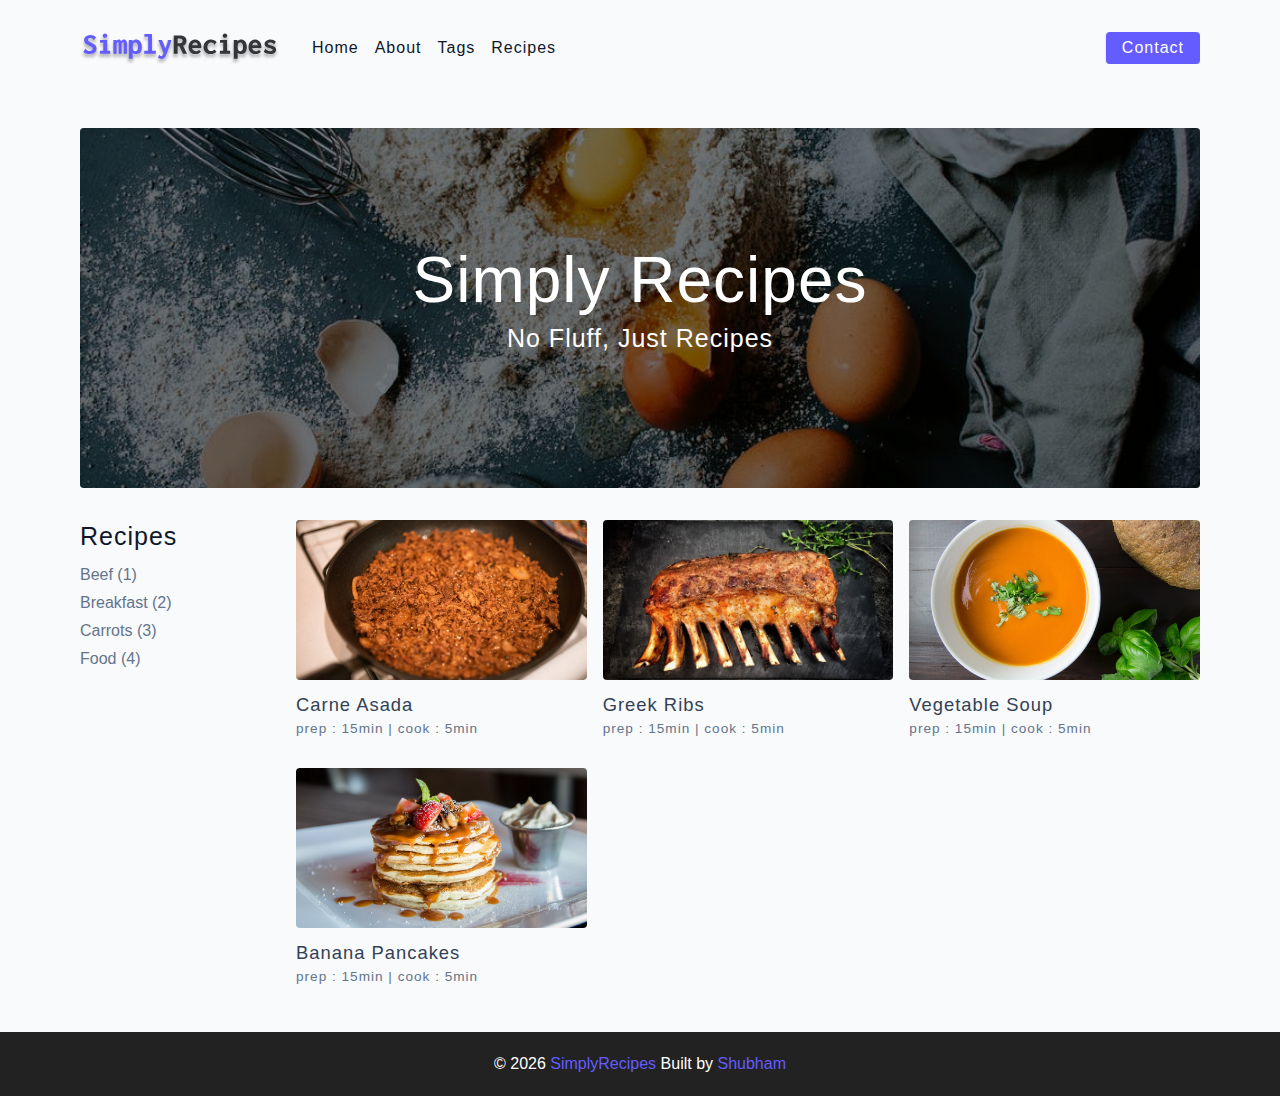
<file: index.html>
<!DOCTYPE html>
<html lang="en">

<head>
  <meta charset="UTF-8" />
  <meta http-equiv="X-UA-Compatible" content="IE=edge" />
  <meta name="viewport" content="width=device-width, initial-scale=1.0" />
  <title>Simply Recipes</title>
  <!-- favicon -->
  <link rel="shortcut icon" href="./assets/favicon.ico" type="image/x-icon" />
  <!-- normalize -->
  <link rel="stylesheet" href="./css/normalize.css" />
  <!-- font-awesome -->
  <link rel="stylesheet" href="https://cdnjs.cloudflare.com/ajax/libs/font-awesome/5.14.0/css/all.min.css" />
  <!-- main css -->
  <link rel="stylesheet" href="./css/main.css" />
</head>

<body>

  <!-- nav -->
  <nav class="navbar">
    <div class="nav-center">
      <!-- header -->
      <div class="nav-header">
        <a href="index.html" class="nav-logo">
          <img src="./assets/logo.svg" alt="Simply Recipes">
        </a>
        <button type="button" class="btn nav-btn">
          <i class="fas fa-align-justify"></i>
        </button>
      </div>
      <!-- links -->
      <div class="nav-links">
        <a href="index.html" class="nav-link">home</a>
        <a href="about.html" class="nav-link">about</a>
        <a href="tags.html" class="nav-link">tags</a>
        <a href="recipes.html" class="nav-link">recipes</a>
        <div class="nav-link contact-link">
          <a href="contact.html" class="btn">contact</a>
        </div>
      </div>
    </div>
  </nav>
  <!-- end of nav -->

  <!-- main -->
  <main class="page">
    <!-- header -->
    <header class="hero">
      <div class="hero-container">
        <div class="hero-text">
          <h1>Simply Recipes</h1>
          <h4>no fluff, just recipes</h4>
        </div>
      </div>
    </header>
    <!-- end of header -->

    <!-- recipes container -->
    <section class="recipes-container">
      <!-- tags container -->
      <div class="tags-container">
        <h4>recipes</h4>
        <div class="tags-list">
          <a href="tag-template.html">Beef (1)</a>
          <a href="tag-template.html">Breakfast (2)</a>
          <a href="tag-template.html">Carrots (3)</a>
          <a href="tag-template.html">Food (4)</a>
        </div>
      </div>
      <!-- end of tags container -->

      <!-- recipes-list -->
      <div class="recipes-list">
        <!-- Single recipe-1 -->
        <a href="single-recipe.html" class="recipe">
          <img src="./assets/recipes/recipe-1.jpeg" alt="food" class="img recipe-img">
          <h5>carne asada</h5>
          <p>prep : 15min | cook : 5min</p>
        </a>
        <!-- End of Single recipe-1 -->

        <!-- Single recipe-2 -->
        <a href="single-recipe.html" class="recipe">
          <img src="./assets/recipes/recipe-2.jpeg" alt="food" class="img recipe-img">
          <h5>Greek Ribs</h5>
          <p>prep : 15min | cook : 5min</p>
        </a>
        <!-- End of Single recipe-2 -->

        <!-- Single recipe-3 -->
        <a href="single-recipe.html" class="recipe">
          <img src="./assets/recipes/recipe-3.jpeg" alt="food" class="img recipe-img">
          <h5>Vegetable Soup</h5>
          <p>prep : 15min | cook : 5min</p>
        </a>
        <!-- End of Single recipe-3 -->

        <!-- Single recipe-4 -->
        <a href="single-recipe.html" class="recipe">
          <img src="./assets/recipes/recipe-4.jpeg" alt="food" class="img recipe-img">
          <h5>Banana Pancakes</h5>
          <p>prep : 15min | cook : 5min</p>
        </a>
        <!-- End of Single recipe-4 -->

      </div>
      <!-- end of recipes-list -->
    </section>
    <!-- end of recipes container  -->
  </main>
  <!-- end of main -->

  <!-- footer -->
  <footer class="page-footer">
    <p>&copy; <span id="date"></span>
      <span class="footer-logo">SimplyRecipes
      </span>Built by <a href="#">Shubham</a>
    </p>
  </footer>
  <!-- end of footer -->

  <script src="./js/app.js"></script>
</body>

</html>
</file>
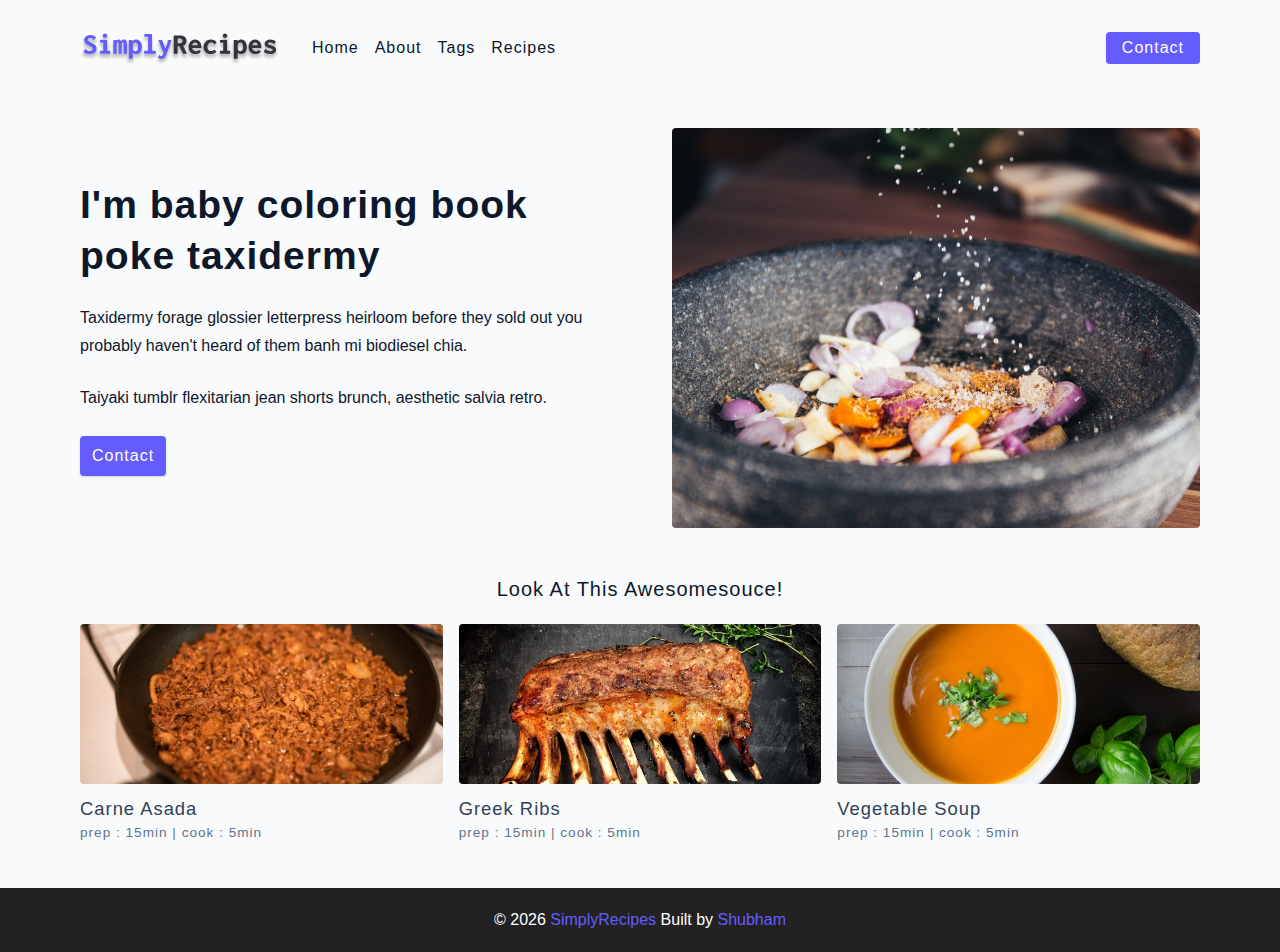
<file: about.html>
<!DOCTYPE html>
<html lang="en">

<head>
  <meta charset="UTF-8" />
  <meta http-equiv="X-UA-Compatible" content="IE=edge" />
  <meta name="viewport" content="width=device-width, initial-scale=1.0" />
  <title>About Us</title>
  <!-- favicon -->
  <link rel="shortcut icon" href="./assets/favicon.ico" type="image/x-icon" />
  <!-- normalize -->
  <link rel="stylesheet" href="./css/normalize.css" />
  <!-- font-awesome -->
  <link rel="stylesheet" href="https://cdnjs.cloudflare.com/ajax/libs/font-awesome/5.14.0/css/all.min.css" />
  <!-- main css -->
  <link rel="stylesheet" href="./css/main.css" />
</head>

<body>

  <!-- nav -->
  <nav class="navbar">
    <div class="nav-center">
      <!-- header -->
      <div class="nav-header">
        <a href="index.html" class="nav-logo">
          <img src="./assets/logo.svg" alt="Simply Recipes">
        </a>
        <button type="button" class="btn nav-btn">
          <i class="fas fa-align-justify"></i>
        </button>
      </div>
      <!-- links -->
      <div class="nav-links">
        <a href="index.html" class="nav-link">home</a>
        <a href="about.html" class="nav-link">about</a>
        <a href="tags.html" class="nav-link">tags</a>
        <a href="recipes.html" class="nav-link">recipes</a>
        <div class="nav-link contact-link">
          <a href="contact.html" class="btn">contact</a>
        </div>
      </div>
    </div>
  </nav>
  <!-- end of nav -->

  <!-- main -->
  <main class="page">
    <!-- Section-1 -->
    <section class="about-page">
      <article>
        <h2>I'm baby coloring book poke taxidermy </h2>
        <p>
          Taxidermy forage glossier letterpress heirloom before they sold out
          you probably haven't heard of them banh mi biodiesel chia.
        </p>
        <p>
          Taiyaki tumblr flexitarian jean shorts brunch, aesthetic salvia
          retro.
        </p>
        <a href="contact.html" class="btn">contact</a>
      </article>
      <img src="./assets/about.jpeg" alt="Pouring Salt" class="img about-img">
    </section>
    <!-- End of Section-1 -->

    <!-- Section-2 -->
    <section class="featured-recipes">
      <h5 class="featured-title">
        Look At This Awesomesouce!
      </h5>

      <!-- recipes-list -->
      <div class="recipes-list">
        <!-- Single recipe-1 -->
        <a href="single-recipe.html" class="recipe">
          <img src="./assets/recipes/recipe-1.jpeg" alt="food" class="img recipe-img">
          <h5>carne asada</h5>
          <p>prep : 15min | cook : 5min</p>
        </a>
        <!-- End of Single recipe-1 -->

        <!-- Single recipe-2 -->
        <a href="single-recipe.html" class="recipe">
          <img src="./assets/recipes/recipe-2.jpeg" alt="food" class="img recipe-img">
          <h5>Greek Ribs</h5>
          <p>prep : 15min | cook : 5min</p>
        </a>
        <!-- End of Single recipe-2 -->

        <!-- Single recipe-3 -->
        <a href="single-recipe.html" class="recipe">
          <img src="./assets/recipes/recipe-3.jpeg" alt="food" class="img recipe-img">
          <h5>Vegetable Soup</h5>
          <p>prep : 15min | cook : 5min</p>
        </a>
        <!-- End of Single recipe-3 -->

      </div>
      <!-- end of recipes-list -->
    </section>
    <!-- End of Section-2 -->

  </main>
  <!-- end of main -->

  <!-- footer -->
  <footer class="page-footer">
    <p>&copy; <span id="date"></span>
      <span class="footer-logo">SimplyRecipes
      </span>Built by <a href="#">Shubham</a>
    </p>
  </footer>
  <!-- end of footer -->

  <script src="./js/app.js"></script>
</body>

</html>
</file>
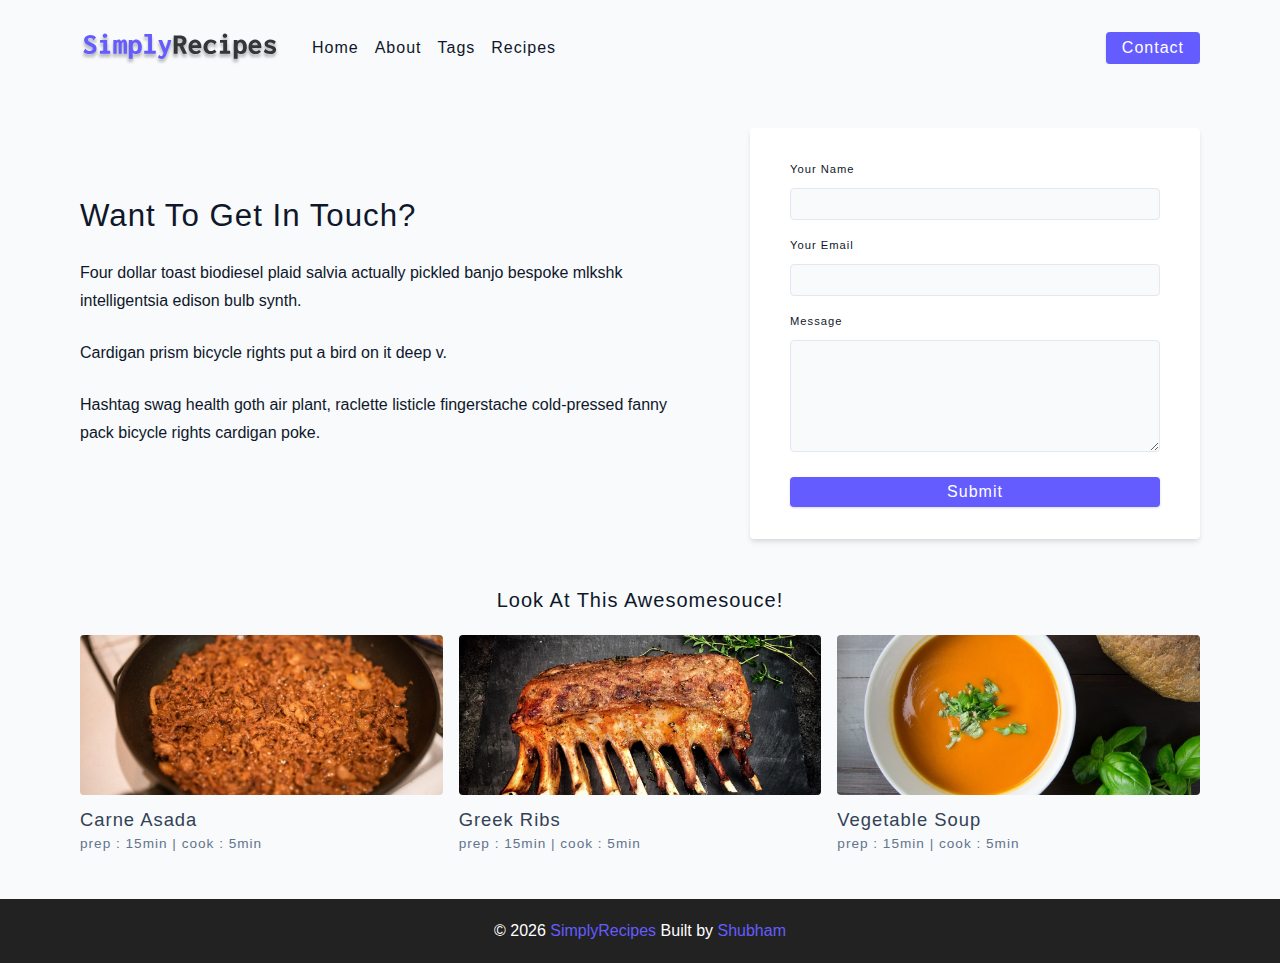
<file: contact.html>
<!DOCTYPE html>
<html lang="en">

<head>
  <meta charset="UTF-8" />
  <meta http-equiv="X-UA-Compatible" content="IE=edge" />
  <meta name="viewport" content="width=device-width, initial-scale=1.0" />
  <title>Contact Us</title>
  <!-- favicon -->
  <link rel="shortcut icon" href="./assets/favicon.ico" type="image/x-icon" />
  <!-- normalize -->
  <link rel="stylesheet" href="./css/normalize.css" />
  <!-- font-awesome -->
  <link rel="stylesheet" href="https://cdnjs.cloudflare.com/ajax/libs/font-awesome/5.14.0/css/all.min.css" />
  <!-- main css -->
  <link rel="stylesheet" href="./css/main.css" />
</head>

<body>

  <!-- nav -->
  <nav class="navbar">
    <div class="nav-center">
      <!-- header -->
      <div class="nav-header">
        <a href="index.html" class="nav-logo">
          <img src="./assets/logo.svg" alt="Simply Recipes">
        </a>
        <button type="button" class="btn nav-btn">
          <i class="fas fa-align-justify"></i>
        </button>
      </div>
      <!-- links -->
      <div class="nav-links">
        <a href="index.html" class="nav-link">home</a>
        <a href="about.html" class="nav-link">about</a>
        <a href="tags.html" class="nav-link">tags</a>
        <a href="recipes.html" class="nav-link">recipes</a>
        <div class="nav-link contact-link">
          <a href="contact.html" class="btn">contact</a>
        </div>
      </div>
    </div>
  </nav>
  <!-- end of nav -->

  <!-- main -->
  <main class="page">

    <!-- Section-1 -->
    <section class="contact-container">
      <!-- Article-1 -->
      <article class="contact-info">
        <h3>Want To Get In Touch?</h3>
        <p>
          Four dollar toast biodiesel plaid salvia actually pickled banjo
          bespoke mlkshk intelligentsia edison bulb synth.
        </p>
        <p>Cardigan prism bicycle rights put a bird on it deep v.</p>
        <p>
          Hashtag swag health goth air plant, raclette listicle fingerstache
          cold-pressed fanny pack bicycle rights cardigan poke.
        </p>
      </article>
      <!-- Article-2 -->
      <article>
        <!-- Form -->
        <form action="" class="form contact-form">

          <!-- Single Form row -->
          <div class="form-row">
            <label for="name" class="form-label">
              Your Name
            </label>
            <input type="text" name="name" id="name" class="form-input">
          </div>
          <!-- End of Single Form row -->

          <!-- Single Form row -->
          <div class="form-row">
            <label for="email" class="form-label">
              Your Email
            </label>
            <input type="text" email="email" id="email" class="form-input">
          </div>
          <!-- End of Single Form row -->
          <div class="form-row">
            <label for="message" class="form-label">
              Message
            </label>
            <textarea name="message" id="message" class="form-textarea"></textarea>
          </div>
          <button type="submit" class="btn btn-block">Submit</button>

        </form>
        <!-- End of Form -->
      </article>
    </section>
    <!-- End of Section-1 -->

    <!-- Section-2 -->
    <section class="featured-recipes">
      <h5 class="featured-title">
        Look At This Awesomesouce!
      </h5>

      <!-- recipes-list -->
      <div class="recipes-list">
        <!-- Single recipe-1 -->
        <a href="single-recipe.html" class="recipe">
          <img src="./assets/recipes/recipe-1.jpeg" alt="food" class="img recipe-img">
          <h5>carne asada</h5>
          <p>prep : 15min | cook : 5min</p>
        </a>
        <!-- End of Single recipe-1 -->

        <!-- Single recipe-2 -->
        <a href="single-recipe.html" class="recipe">
          <img src="./assets/recipes/recipe-2.jpeg" alt="food" class="img recipe-img">
          <h5>Greek Ribs</h5>
          <p>prep : 15min | cook : 5min</p>
        </a>
        <!-- End of Single recipe-2 -->

        <!-- Single recipe-3 -->
        <a href="single-recipe.html" class="recipe">
          <img src="./assets/recipes/recipe-3.jpeg" alt="food" class="img recipe-img">
          <h5>Vegetable Soup</h5>
          <p>prep : 15min | cook : 5min</p>
        </a>
        <!-- End of Single recipe-3 -->

      </div>
      <!-- end of recipes-list -->
    </section>
    <!-- End of Section-2 -->
  </main>
  <!-- end of main -->

  <!-- footer -->
  <footer class="page-footer">
    <p>&copy; <span id="date"></span>
      <span class="footer-logo">SimplyRecipes
      </span>Built by <a href="#">Shubham</a>
    </p>
  </footer>
  <!-- end of footer -->

  <script src="./js/app.js"></script>
</body>

</html>
</file>
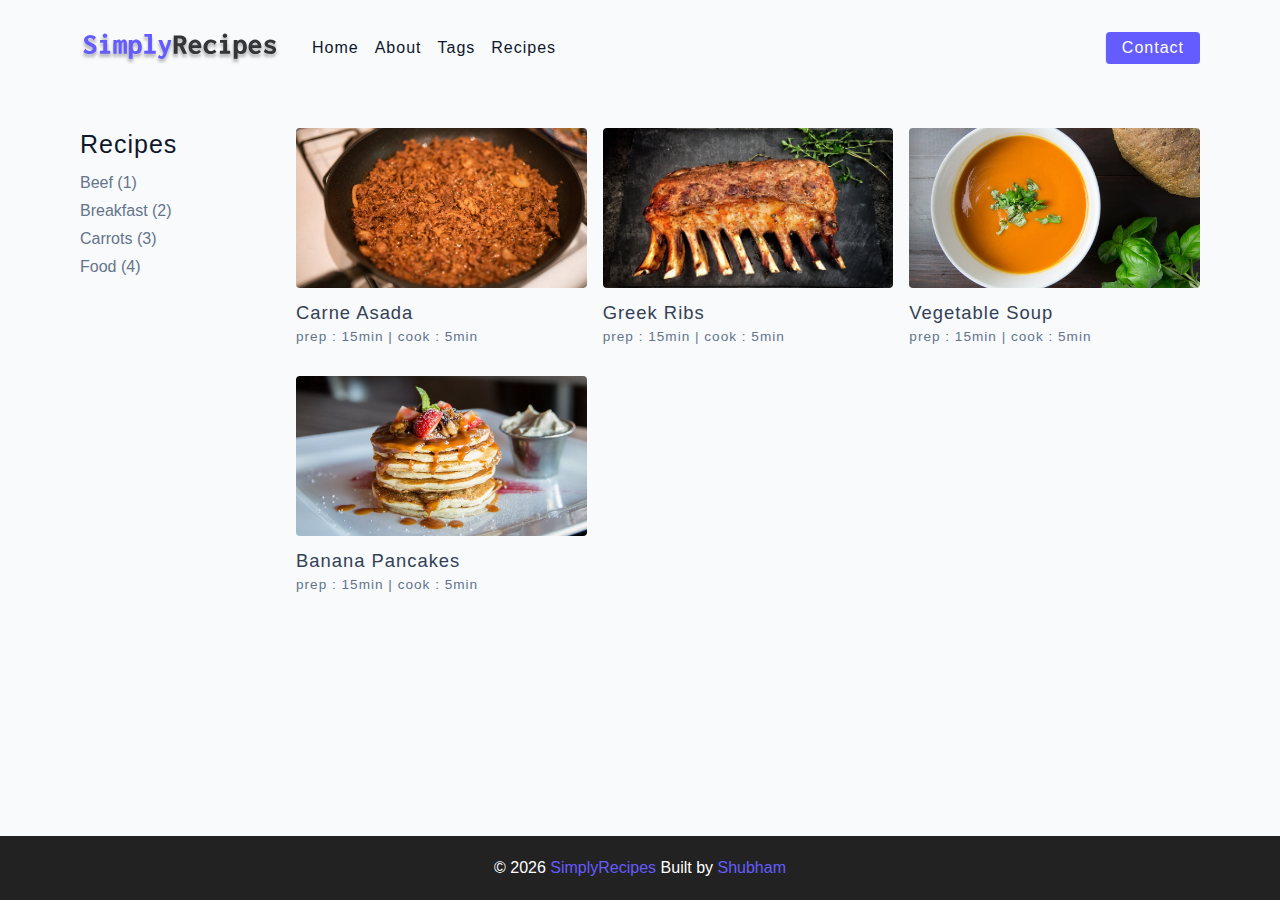
<file: recipes.html>
<!DOCTYPE html>
<html lang="en">

<head>
  <meta charset="UTF-8" />
  <meta http-equiv="X-UA-Compatible" content="IE=edge" />
  <meta name="viewport" content="width=device-width, initial-scale=1.0" />
  <title>Recipes</title>
  <!-- favicon -->
  <link rel="shortcut icon" href="./assets/favicon.ico" type="image/x-icon" />
  <!-- normalize -->
  <link rel="stylesheet" href="./css/normalize.css" />
  <!-- font-awesome -->
  <link rel="stylesheet" href="https://cdnjs.cloudflare.com/ajax/libs/font-awesome/5.14.0/css/all.min.css" />
  <!-- main css -->
  <link rel="stylesheet" href="./css/main.css" />
</head>

<body>

  <!-- nav -->
  <nav class="navbar">
    <div class="nav-center">
      <!-- header -->
      <div class="nav-header">
        <a href="index.html" class="nav-logo">
          <img src="./assets/logo.svg" alt="Simply Recipes">
        </a>
        <button type="button" class="btn nav-btn">
          <i class="fas fa-align-justify"></i>
        </button>
      </div>
      <!-- links -->
      <div class="nav-links">
        <a href="index.html" class="nav-link">home</a>
        <a href="about.html" class="nav-link">about</a>
        <a href="tags.html" class="nav-link">tags</a>
        <a href="recipes.html" class="nav-link">recipes</a>
        <div class="nav-link contact-link">
          <a href="contact.html" class="btn">contact</a>
        </div>
      </div>
    </div>
  </nav>
  <!-- end of nav -->

  <!-- main -->
  <main class="page">
    <!-- recipes container -->
    <section class="recipes-container">
      <!-- tags container -->
      <div class="tags-container">
        <h4>recipes</h4>
        <div class="tags-list">
          <a href="tag-template.html">Beef (1)</a>
          <a href="tag-template.html">Breakfast (2)</a>
          <a href="tag-template.html">Carrots (3)</a>
          <a href="tag-template.html">Food (4)</a>
        </div>
      </div>
      <!-- end of tags container -->

      <!-- recipes-list -->
      <div class="recipes-list">
        <!-- Single recipe-1 -->
        <a href="single-recipe.html" class="recipe">
          <img src="./assets/recipes/recipe-1.jpeg" alt="food" class="img recipe-img">
          <h5>carne asada</h5>
          <p>prep : 15min | cook : 5min</p>
        </a>
        <!-- End of Single recipe-1 -->

        <!-- Single recipe-2 -->
        <a href="single-recipe.html" class="recipe">
          <img src="./assets/recipes/recipe-2.jpeg" alt="food" class="img recipe-img">
          <h5>Greek Ribs</h5>
          <p>prep : 15min | cook : 5min</p>
        </a>
        <!-- End of Single recipe-2 -->

        <!-- Single recipe-3 -->
        <a href="single-recipe.html" class="recipe">
          <img src="./assets/recipes/recipe-3.jpeg" alt="food" class="img recipe-img">
          <h5>Vegetable Soup</h5>
          <p>prep : 15min | cook : 5min</p>
        </a>
        <!-- End of Single recipe-3 -->

        <!-- Single recipe-4 -->
        <a href="single-recipe.html" class="recipe">
          <img src="./assets/recipes/recipe-4.jpeg" alt="food" class="img recipe-img">
          <h5>Banana Pancakes</h5>
          <p>prep : 15min | cook : 5min</p>
        </a>
        <!-- End of Single recipe-4 -->

      </div>
      <!-- end of recipes-list -->
    </section>
    <!-- end of recipes container  -->
  </main>
  <!-- end of main -->

  <!-- footer -->
  <footer class="page-footer">
    <p>&copy; <span id="date"></span>
      <span class="footer-logo">SimplyRecipes
      </span>Built by <a href="#">Shubham</a>
    </p>
  </footer>
  <!-- end of footer -->
  <script src="./js/app.js"></script>
</body>

</html>
</file>
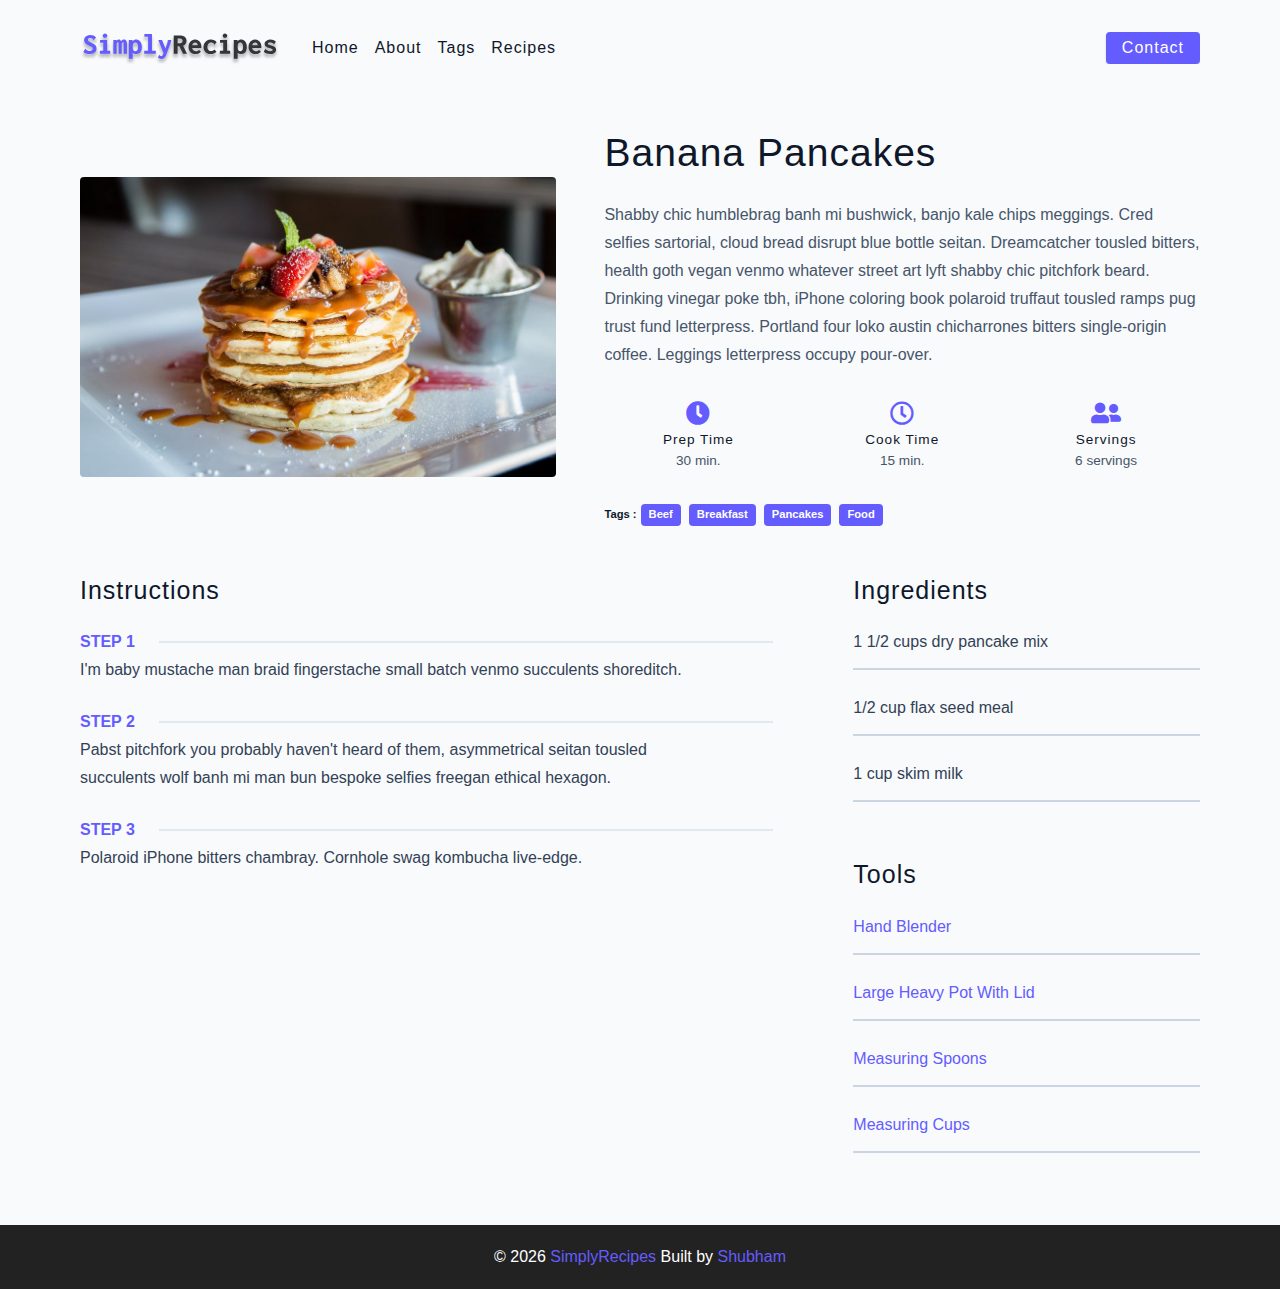
<file: single-recipe.html>
<!DOCTYPE html>
<html lang="en">

<head>
  <meta charset="UTF-8" />
  <meta http-equiv="X-UA-Compatible" content="IE=edge" />
  <meta name="viewport" content="width=device-width, initial-scale=1.0" />
  <title>Single Recipe</title>
  <!-- favicon -->
  <link rel="shortcut icon" href="./assets/favicon.ico" type="image/x-icon" />
  <!-- normalize -->
  <link rel="stylesheet" href="./css/normalize.css" />
  <!-- font-awesome -->
  <link rel="stylesheet" href="https://cdnjs.cloudflare.com/ajax/libs/font-awesome/5.14.0/css/all.min.css" />
  <!-- main css -->
  <link rel="stylesheet" href="./css/main.css" />
</head>

<body>

  <!-- nav -->
  <nav class="navbar">
    <div class="nav-center">
      <!-- header -->
      <div class="nav-header">
        <a href="index.html" class="nav-logo">
          <img src="./assets/logo.svg" alt="Simply Recipes">
        </a>
        <button type="button" class="btn nav-btn">
          <i class="fas fa-align-justify"></i>
        </button>
      </div>
      <!-- links -->
      <div class="nav-links">
        <a href="index.html" class="nav-link">home</a>
        <a href="about.html" class="nav-link">about</a>
        <a href="tags.html" class="nav-link">tags</a>
        <a href="recipes.html" class="nav-link">recipes</a>
        <div class="nav-link contact-link">
          <a href="contact.html" class="btn">contact</a>
        </div>
      </div>
    </div>
  </nav>
  <!-- end of nav -->

  <!-- main -->
  <main class="page">

    <div class="recipe-page">
      <section class="recipe-hero">
        <img src="./assets/recipes/recipe-4.jpeg" alt="Banana-Pancakes-image" class="img recipe-hero-img">
        <article class="recipe-info">
          <h2>Banana Pancakes</h2>
          <p>
            Shabby chic humblebrag banh mi bushwick, banjo kale chips
            meggings. Cred selfies sartorial, cloud bread disrupt blue bottle
            seitan. Dreamcatcher tousled bitters, health goth vegan venmo
            whatever street art lyft shabby chic pitchfork beard. Drinking
            vinegar poke tbh, iPhone coloring book polaroid truffaut tousled
            ramps pug trust fund letterpress. Portland four loko austin
            chicharrones bitters single-origin coffee. Leggings letterpress
            occupy pour-over.
          </p>
          <!-- recipe-Icons -->
          <div class="recipe-icons">

            <!-- Single recipe icons -->
            <article>
              <i class="fas fa-clock"></i>
              <h5>Prep Time</h5>
              <p>30 min.</p>
            </article>
            <!-- Single recipe icons -->
            <article>
              <i class="far fa-clock"></i>
              <h5>Cook Time</h5>
              <p>15 min.</p>
            </article>
            <!-- Single recipe icons -->
            <article>
              <i class="fas fa-user-friends"></i>
              <h5>Servings</h5>
              <p>6 servings</p>
            </article>
          </div>

          <!-- recipe-Tags -->
          <div class="recipe-tags">
            Tags : <a href="tag-template.html">beef</a>
            <a href="tag-template.html">breakfast</a>
            <a href="tag-template.html">pancakes</a>
            <a href="tag-template.html" class="visibility">food</a>
          </div>

        </article>
      </section>

      <!-- recipe content -->
      <section class="recipe-content">

        <article>
          <h4>Instructions</h4>

          <!-- Single Instruction -->
          <div class="single-instruction">
            <header>
              <p>Step 1</p>
              <div></div>
            </header>
            <p>I'm baby mustache man braid fingerstache small batch venmo
              succulents shoreditch.</p>
          </div>

          <!-- Single Instruction -->
          <div class="single-instruction">
            <header>
              <p>Step 2</p>
              <div></div>
            </header>
            <p>Pabst pitchfork you probably haven't heard of them, asymmetrical
              seitan tousled succulents wolf banh mi man bun bespoke selfies
              freegan ethical hexagon.</p>
          </div>

          <!-- Single Instruction -->
          <div class="single-instruction">
            <header>
              <p>Step 3</p>
              <div></div>
            </header>
            <p>Polaroid iPhone bitters chambray. Cornhole swag kombucha
              live-edge.</p>
          </div>

        </article>

        <article class="second-column">
          <div>
            <h4>Ingredients</h4>
            <p class="single-ingredient">1 1/2 cups dry pancake mix</p>
            <p class="single-ingredient">1/2 cup flax seed meal</p>
            <p class="single-ingredient">1 cup skim milk</p>
          </div>
          <div>
            <h4>Tools</h4>
            <p class="single-tool">Hand Blender</p>
            <p class="single-tool">Large Heavy Pot With Lid</p>
            <p class="single-tool">Measuring Spoons</p>
            <p class="single-tool">Measuring Cups</p>
          </div>
        </article>

      </section>

    </div>







  </main>
  <!-- end of main -->

  <!-- footer -->
  <footer class="page-footer">
    <p>&copy; <span id="date"></span>
      <span class="footer-logo">SimplyRecipes
      </span>Built by <a href="#">Shubham</a>
    </p>
  </footer>
  <!-- end of footer -->
  <script src="./js/app.js"></script>
</body>

</html>
</file>
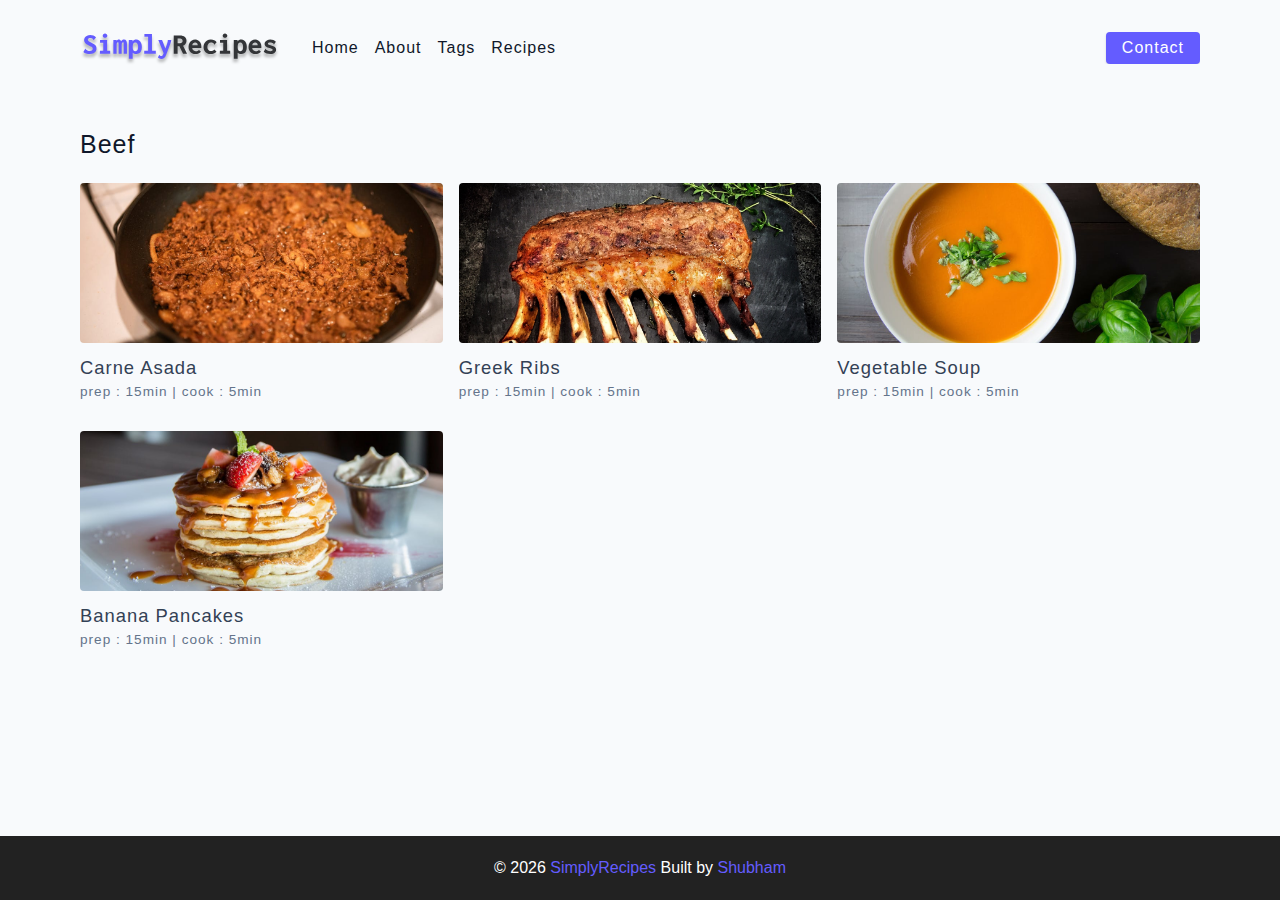
<file: tag-template.html>
<!DOCTYPE html>
<html lang="en">

<head>
  <meta charset="UTF-8" />
  <meta http-equiv="X-UA-Compatible" content="IE=edge" />
  <meta name="viewport" content="width=device-width, initial-scale=1.0" />
  <title>Tag Template</title>
  <!-- favicon -->
  <link rel="shortcut icon" href="./assets/favicon.ico" type="image/x-icon" />
  <!-- normalize -->
  <link rel="stylesheet" href="./css/normalize.css" />
  <!-- font-awesome -->
  <link rel="stylesheet" href="https://cdnjs.cloudflare.com/ajax/libs/font-awesome/5.14.0/css/all.min.css" />
  <!-- main css -->
  <link rel="stylesheet" href="./css/main.css" />
</head>

<body>

  <!-- nav -->
  <nav class="navbar">
    <div class="nav-center">
      <!-- header -->
      <div class="nav-header">
        <a href="index.html" class="nav-logo">
          <img src="./assets/logo.svg" alt="Simply Recipes">
        </a>
        <button type="button" class="btn nav-btn">
          <i class="fas fa-align-justify"></i>
        </button>
      </div>
      <!-- links -->
      <div class="nav-links">
        <a href="index.html" class="nav-link">home</a>
        <a href="about.html" class="nav-link">about</a>
        <a href="tags.html" class="nav-link">tags</a>
        <a href="recipes.html" class="nav-link">recipes</a>
        <div class="nav-link contact-link">
          <a href="contact.html" class="btn">contact</a>
        </div>
      </div>
    </div>
  </nav>
  <!-- end of nav -->

  <!-- main -->
  <main class="page">
    <div>
      <h4>Beef</h4>
    </div>
    <!-- recipes-list -->
    <div class="recipes-list">
      <!-- Single recipe-1 -->
      <a href="single-recipe.html" class="recipe">
        <img src="./assets/recipes/recipe-1.jpeg" alt="food" class="img recipe-img">
        <h5>carne asada</h5>
        <p>prep : 15min | cook : 5min</p>
      </a>
      <!-- End of Single recipe-1 -->

      <!-- Single recipe-2 -->
      <a href="single-recipe.html" class="recipe">
        <img src="./assets/recipes/recipe-2.jpeg" alt="food" class="img recipe-img">
        <h5>Greek Ribs</h5>
        <p>prep : 15min | cook : 5min</p>
      </a>
      <!-- End of Single recipe-2 -->

      <!-- Single recipe-3 -->
      <a href="single-recipe.html" class="recipe">
        <img src="./assets/recipes/recipe-3.jpeg" alt="food" class="img recipe-img">
        <h5>Vegetable Soup</h5>
        <p>prep : 15min | cook : 5min</p>
      </a>
      <!-- End of Single recipe-3 -->

      <!-- Single recipe-4 -->
      <a href="single-recipe.html" class="recipe">
        <img src="./assets/recipes/recipe-4.jpeg" alt="food" class="img recipe-img">
        <h5>Banana Pancakes</h5>
        <p>prep : 15min | cook : 5min</p>
      </a>
      <!-- End of Single recipe-4 -->

    </div>
    <!-- end of recipes-list -->
  </main>
  <!-- end of main -->

  <!-- footer -->
  <footer class="page-footer">
    <p>&copy; <span id="date"></span>
      <span class="footer-logo">SimplyRecipes
      </span>Built by <a href="#">Shubham</a>
    </p>
  </footer>
  <!-- end of footer -->

  <script src="./js/app.js"></script>
</body>

</html>
</file>
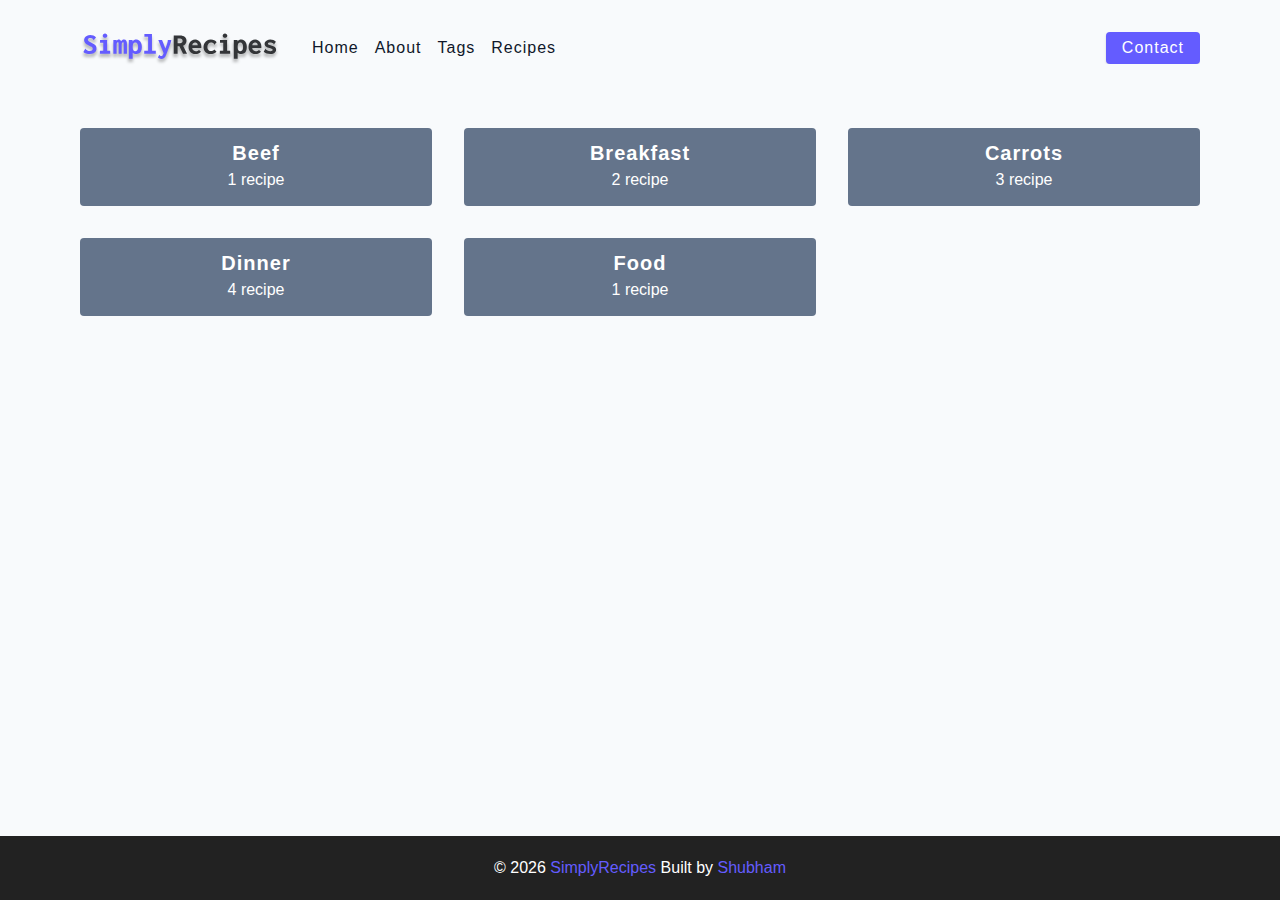
<file: tags.html>
<!DOCTYPE html>
<html lang="en">

<head>
  <meta charset="UTF-8" />
  <meta http-equiv="X-UA-Compatible" content="IE=edge" />
  <meta name="viewport" content="width=device-width, initial-scale=1.0" />
  <title>Tags</title>
  <!-- favicon -->
  <link rel="shortcut icon" href="./assets/favicon.ico" type="image/x-icon" />
  <!-- normalize -->
  <link rel="stylesheet" href="./css/normalize.css" />
  <!-- font-awesome -->
  <link rel="stylesheet" href="https://cdnjs.cloudflare.com/ajax/libs/font-awesome/5.14.0/css/all.min.css" />
  <!-- main css -->
  <link rel="stylesheet" href="./css/main.css" />
</head>

<body>

  <!-- nav -->
  <nav class="navbar">
    <div class="nav-center">
      <!-- header -->
      <div class="nav-header">
        <a href="index.html" class="nav-logo">
          <img src="./assets/logo.svg" alt="Simply Recipes">
        </a>
        <button type="button" class="btn nav-btn">
          <i class="fas fa-align-justify"></i>
        </button>
      </div>
      <!-- links -->
      <div class="nav-links">
        <a href="index.html" class="nav-link">home</a>
        <a href="about.html" class="nav-link">about</a>
        <a href="tags.html" class="nav-link">tags</a>
        <a href="recipes.html" class="nav-link">recipes</a>
        <div class="nav-link contact-link">
          <a href="contact.html" class="btn">contact</a>
        </div>
      </div>
    </div>
  </nav>
  <!-- end of nav -->

  <!-- main -->
  <main class="page">

    <section class="tags-wrapper">

      <!-- Single Tag -->
      <a href="tag-template.html" class="tag">
        <h5>Beef</h5>
        <p>1 recipe</p>
      </a>
      <!-- End of Single Tag -->

      <!-- Single Tag -->
      <a href="tag-template.html" class="tag">
        <h5>Breakfast</h5>
        <p>2 recipe</p>
      </a>
      <!-- End of Single Tag -->

      <!-- Single Tag -->
      <a href="tag-template.html" class="tag">
        <h5>Carrots</h5>
        <p>3 recipe</p>
      </a>
      <!-- End of Single Tag -->

      <!-- Single Tag -->
      <a href="tag-template.html" class="tag">
        <h5>Dinner</h5>
        <p>4 recipe</p>
      </a>
      <!-- End of Single Tag -->

      <!-- Single Tag -->
      <a href="tag-template.html" class="tag">
        <h5>Food</h5>
        <p>1 recipe</p>
      </a>
      <!-- End of Single Tag -->

    </section>

  </main>
  <!-- end of main -->

  <!-- footer -->
  <footer class="page-footer">
    <p>&copy; <span id="date"></span>
      <span class="footer-logo">SimplyRecipes
      </span>Built by <a href="#">Shubham</a>
    </p>
  </footer>
  <!-- end of footer -->

  <script src="./js/app.js"></script>
</body>

</html>
</file>
<file: css/main.css>
*,
::after,
::before {
  box-sizing: border-box;
}
/* fonts */

@import url("https://fonts.googleapis.com/css2?family=Roboto:wght@400;500;600&family=Montserrat&display=swap");
html {
  font-size: 100%;
} /*16px*/

:root {
  /* colors */
  --primary-100: #e2e0ff;
  --primary-200: #c1beff;
  --primary-300: #a29dff;
  --primary-400: #837dff;
  --primary-500: #645cff;
  --primary-600: #504acc;
  --primary-700: #3c3799;
  --primary-800: #282566;
  --primary-900: #141233;

  /* grey */
  --grey-50: #f8fafc;
  --grey-100: #f1f5f9;
  --grey-200: #e2e8f0;
  --grey-300: #cbd5e1;
  --grey-400: #94a3b8;
  --grey-500: #64748b;
  --grey-600: #475569;
  --grey-700: #334155;
  --grey-800: #1e293b;
  --grey-900: #0f172a;
  /* rest of the colors */
  --black: #222;
  --white: #fff;
  --red-light: #f8d7da;
  --red-dark: #842029;
  --green-light: #d1e7dd;
  --green-dark: #0f5132;

  /* fonts  */
  --headingFont: "Roboto", sans-serif;
  --bodyFont: "Nunito", sans-serif;
  --smallText: 0.7em;
  /* rest of the vars */
  --backgroundColor: var(--grey-50);
  --textColor: var(--grey-900);
  --borderRadius: 0.25rem;
  --letterSpacing: 1px;
  --transition: 0.3s ease-in-out all;
  --max-width: 1120px;
  --fixed-width: 600px;

  /* box shadow*/
  --shadow-1: 0 1px 3px 0 rgba(0, 0, 0, 0.1), 0 1px 2px 0 rgba(0, 0, 0, 0.06);
  --shadow-2: 0 4px 6px -1px rgba(0, 0, 0, 0.1),
    0 2px 4px -1px rgba(0, 0, 0, 0.06);
  --shadow-3: 0 10px 15px -3px rgba(0, 0, 0, 0.1),
    0 4px 6px -2px rgba(0, 0, 0, 0.05);
  --shadow-4: 0 20px 25px -5px rgba(0, 0, 0, 0.1),
    0 10px 10px -5px rgba(0, 0, 0, 0.04);
}

body {
  background: var(--backgroundColor);
  font-family: var(--bodyFont);
  font-weight: 400;
  line-height: 1.75;
  color: var(--textColor);
}

p {
  margin-top: 0;
  margin-bottom: 1.5rem;
  max-width: 40em;
}

h1,
h2,
h3,
h4,
h5 {
  margin: 0;
  margin-bottom: 1.38rem;
  font-family: var(--headingFont);
  font-weight: 400;
  line-height: 1.3;
  text-transform: capitalize;
  letter-spacing: var(--letterSpacing);
}

h1 {
  margin-top: 0;
  font-size: 3.052rem;
}

h2 {
  font-size: 2.441rem;
}

h3 {
  font-size: 1.953rem;
}

h4 {
  font-size: 1.563rem;
}

h5 {
  font-size: 1.25rem;
}

small,
.text-small {
  font-size: var(--smallText);
}

a {
  text-decoration: none;
}
ul {
  list-style-type: none;
  padding: 0;
}

.img {
  width: 100%;
  display: block;
  object-fit: cover;
}
/* buttons */

.btn {
  cursor: pointer;
  color: var(--white);
  background: var(--primary-500);
  border: transparent;
  border-radius: var(--borderRadius);
  letter-spacing: var(--letterSpacing);
  padding: 0.375rem 0.75rem;
  box-shadow: var(--shadow-1);
  transition: var(--transtion);
  text-transform: capitalize;
  display: inline-block;
}
.btn:hover {
  background: var(--primary-700);
  box-shadow: var(--shadow-3);
}
.btn-hipster {
  color: var(--primary-500);
  background: var(--primary-200);
}
.btn-hipster:hover {
  color: var(--primary-200);
  background: var(--primary-700);
}
.btn-block {
  width: 100%;
}

/* alerts */
.alert {
  padding: 0.375rem 0.75rem;
  margin-bottom: 1rem;
  border-color: transparent;
  border-radius: var(--borderRadius);
}

.alert-danger {
  color: var(--red-dark);
  background: var(--red-light);
}
.alert-success {
  color: var(--green-dark);
  background: var(--green-light);
}
/* form */

.form {
  width: 90vw;
  max-width: var(--fixed-width);
  background: var(--white);
  border-radius: var(--borderRadius);
  box-shadow: var(--shadow-2);
  padding: 2rem 2.5rem;
  margin: 3rem auto;
}
.form-label {
  display: block;
  font-size: var(--smallText);
  margin-bottom: 0.5rem;
  text-transform: capitalize;
  letter-spacing: var(--letterSpacing);
}
.form-input,
.form-textarea {
  width: 100%;
  padding: 0.375rem 0.75rem;
  border-radius: var(--borderRadius);
  background: var(--backgroundColor);
  border: 1px solid var(--grey-200);
}

.form-row {
  margin-bottom: 1rem;
}

.form-textarea {
  height: 7rem;
}
::placeholder {
  font-family: inherit;
  color: var(--grey-400);
}
.form-alert {
  color: var(--red-dark);
  letter-spacing: var(--letterSpacing);
  text-transform: capitalize;
}
/* alert */

@keyframes spinner {
  to {
    transform: rotate(360deg);
  }
}

.loading {
  width: 6rem;
  height: 6rem;
  border: 5px solid var(--grey-400);
  border-radius: 50%;
  border-top-color: var(--primary-500);
  animation: spinner 0.6s linear infinite;
}
.loading {
  margin: 0 auto;
}
/* title */

.title {
  text-align: center;
}

.title-underline {
  background: var(--primary-500);
  width: 7rem;
  height: 0.25rem;
  margin: 0 auto;
  margin-top: -1rem;
}

/*
=============== 
Navbar
===============
*/
.navbar {
  display: flex;
  justify-content: center;
  align-items: center;
  /* background-color: blue; */
}

.nav-center {
  width: 90vw;
  max-width: var(--max-width);
  /* background-color: red; */
}

.nav-header {
  height: 6rem;
  display: flex;
  justify-content: space-between;
  align-items: center;
}

.nav-logo {
  display: flex;
  justify-content: center;
}

.nav-header img {
  width: 200px;
}

.nav-btn {
  padding: 0.15rem 0.75rem;
}

.nav-btn i {
  font-size: 1.25rem;
}

.nav-links {
  display: flex;
  flex-direction: column;
  height: 0;
  overflow: hidden;
  transition: var(--transition);
}

.show-links {
  height: 310px;
}

.nav-link {
  display: block;
  text-align: center;
  text-transform: capitalize;
  color: var(--grey-900);
  letter-spacing: var(--letterSpacing);
  padding: 1rem 0;
  border-top: 1px solid var(--grey-500);
  transition: var(--transition);
}

.nav-link:hover {
  color: var(--primary-500);
}

.contact-link a {
  padding: 0.15rem 1rem;
}

@media screen and (min-width: 900px) {
  .nav-btn {
    display: none;
  }
  .navbar {
    height: 6rem;
  }
  .nav-center {
    display: flex;
    align-items: center;
  }
  .nav-header {
    height: auto;
    margin-right: 2rem;
  }
  .nav-links {
    height: auto;
    flex-direction: row;
    align-items: center;
    width: 100%;
  }
  .nav-link {
    padding: 0;
    border-top: none;
    margin-right: 1rem;
    font-size: 1rem;
  }
  .contact-link {
    margin-left: auto;
    margin-right: 0;
  }
}
/*
=============== 
page
===============
*/
.page {
  width: 90vw;
  max-width: var(--max-width);
  margin: 0 auto;
  padding-top: 2rem;
  min-height: calc(100vh - (6rem + 4rem));
}
/*
=============== 
footer
===============
*/
.page-footer {
  height: 4rem;
  background-color: var(--black);
  color: var(--white);
  display: flex;
  align-items: center;
  justify-content: center;
}

.page-footer p {
  margin-bottom: 0;
}

.footer-logo,
.page-footer a {
  color: var(--primary-500);
}
/*
=============== 
Hero
===============
*/
.hero {
  height: 40vh;
  background: url("../assets/main.jpeg") center/cover no-repeat;
  margin-bottom: 2rem;
  border-radius: var(--borderRadius);
  position: relative;
}

.hero-container {
  position: absolute;
  width: 100%;
  height: 100%;
  top: 0;
  left: 0;
  background: rgba(0, 0, 0, 0.4);
  border-radius: var(--borderRadius);
  display: flex;
  align-items: center;
  justify-content: center;
}

.hero-text {
  text-align: center;
  color: var(--white);
}

@media screen and (min-width: 768px) {
  .hero-text h1 {
    font-size: 4rem;
    margin-bottom: 0;
  }
}

/*
=============== 
Recipes
===============
*/
.recipes-container {
  display: grid;
  gap: 2rem 1rem;
}

.tags-container {
  order: 1;
  display: flex;
  flex-direction: column;
  padding-bottom: 3rem;
}

.recipes-list {
  display: grid;
  gap: 2rem 1rem;
  padding-bottom: 3rem;
}

.tags-container h4 {
  margin-bottom: 0.5rem;
  font-weight: 500;
}

.tags-list {
  display: grid;
  grid-template-columns: 1fr 1fr;
}

.tags-list a {
  text-transform: capitalize;
  display: block;
  color: var(--grey-500);
  transition: var(--transition);
}

.tags-list a:hover {
  color: var(--primary-500);
}

.recipe {
  display: block;
}

.recipe-img {
  /* height: 15rem; */
  border-radius: var(--borderRadius);
  margin-bottom: 1rem;
}

.recipe h5 {
  margin-bottom: 0;
  line-height: 1;
  color: var(--grey-700);
}

.recipe p {
  margin-bottom: 0;
  line-height: 1;
  margin-top: 0.5rem;
  color: var(--grey-500);
  letter-spacing: var(--letterSpacing);
}

@media screen and (min-width: 576px) {
  .recipes-list {
    grid-template-columns: 1fr 1fr;
  }
  .recipe-img {
    height: 10rem;
  }
}

@media screen and (min-width: 992px) {
  .recipes-container {
    grid-template-columns: 200px 1fr;
  }
  .recipe p {
    font-size: 0.85rem;
  }
  .tags-container {
    order: 0;
  }
  .tags-list {
    grid-template-columns: 1fr;
  }
}

@media screen and (min-width: 1200px) {
  .recipe h5 {
    font-size: 1.15rem;
  }
  .recipes-list {
    grid-template-columns: 1fr 1fr 1fr;
  }
}
/*
=============== 
Error
===============
*/
.error-page {
  text-align: center;
  padding-top: 5rem;
}

.error-page h1 {
  font-size: 9rem;
}
/*
=============== 
About
===============
*/
.about-page h2 {
  text-transform: none;
  font-weight: bold;
}

.about-page {
  display: grid;
  gap: 2rem 4rem;
  padding-bottom: 3rem;
}

.about-img {
  border-radius: var(--borderRadius);
  height: 300px;
}

@media screen and (min-width: 992px) {
  .about-page {
    grid-template-columns: 1fr 1fr;
    grid-template-rows: 400px;
    align-items: center;
  }
  .about-img {
    height: 100%;
  }
}

.featured-title {
  text-align: center;
}
/*
=============== 
Contact Page
===============
*/
.contact-form {
  width: 100%;
  margin: 0;
}

.contact-container {
  display: grid;
  gap: 2rem 3rem;
  padding-bottom: 3rem;
}

@media screen and (min-width: 992px) {
  .contact-container {
    grid-template-columns: 1fr 450px;
    align-items: center;
  }
}
/*
=============== 
Tags Page
===============
*/
.tags-wrapper {
  display: grid;
  gap: 2rem;
  padding-bottom: 3rem;
}

.tag {
  background: var(--grey-500);
  border-radius: var(--borderRadius);
  text-align: center;
  color: var(--white);
  transition: var(--transition);
  padding: 0.75rem 0;
}

.tag:hover {
  background: var(--primary-500);
}

.tag h5,
.tag p {
  margin-bottom: 0;
}

.tag h5 {
  font-weight: 600;
}

@media screen and (min-width: 576px) {
  .tags-wrapper {
    grid-template-columns: 1fr 1fr;
  }
}

@media screen and (min-width: 992px) {
  .tags-wrapper {
    grid-template-columns: 1fr 1fr 1fr;
  }
}
/*
=============== 
Single Recipe Page
===============
*/
.recipe-hero {
  display: grid;
  gap: 3rem;
}

.recipe-hero-img {
  height: 300px;
  border-radius: var(--borderRadius);
}

.recipe-hero p {
  color: var(--grey-600);
}

.recipe-icons {
  display: grid;
  grid-template-columns: repeat(3, 1fr);
  gap: 1rem;
  margin: 2rem 0;
  text-align: center;
}

.recipe-icons i {
  font-size: 1.5rem;
  color: var(--primary-500);
}

.recipe-icons h5,
.recipe-icons p {
  margin-bottom: 0;
  font-size: 0.85rem;
}

.recipe-icons p {
  color: var(--grey-600);
}

.recipe-tags {
  display: flex;
  align-items: center;
  flex-wrap: wrap;
  font-size: 0.7em;
  font-weight: 600;
}

.recipe-tags a {
  background: var(--primary-500);
  border-radius: var(--borderRadius);
  color: var(--white);
  padding: 0.05rem 0.5rem;
  margin: 0 0.25rem;
  text-transform: capitalize;
}

@media screen and (min-width: 992px) {
  .recipe-hero {
    grid-template-columns: 4fr 5fr;
    align-items: center;
  }
}

.recipe-content {
  padding: 3rem 0;
  display: grid;
  gap: 2rem 5rem;
}

@media screen and (min-width: 992px) {
  .recipe-content {
    grid-template-columns: 2fr 1fr;
    /* align-items: center; */
  }
}

.single-instruction header {
  display: grid;
  grid-template-columns: auto 1fr;
  gap: 1.5rem;
  align-items: center;
}

.single-instruction header p {
  text-transform: uppercase;
  font-weight: 600;
  margin-bottom: 0;
  color: var(--primary-500);
}

.single-instruction > p {
  color: var(--grey-700);
}

.single-instruction header div {
  height: 2px;
  background: var(--grey-200);
}

.second-column {
  display: grid;
  row-gap: 2rem;
}

.single-ingredient {
  border-bottom: 2px solid var(--grey-300);
  padding-bottom: 0.75rem;
  color: var(--grey-700);
}

.single-tool {
  border-bottom: 2px solid var(--grey-300);
  padding-bottom: 0.75rem;
  color: var(--primary-500);
  text-transform: capitalize;
}

@media screen and (max-width: 350px) {
  .visibility {
    display: none;
  }
}
</file>
